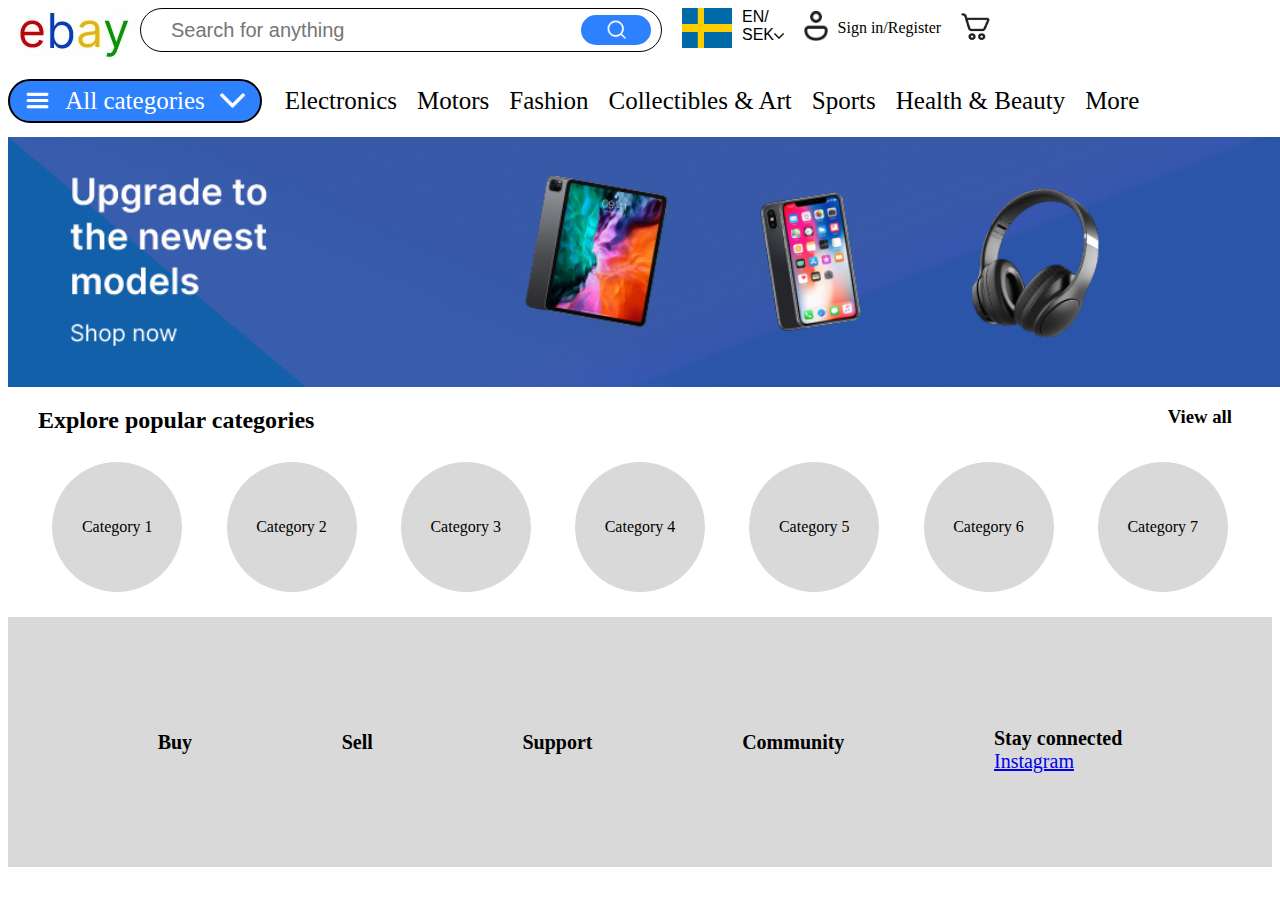
<file: index.html>
<!DOCTYPE html>
<html lang="en">

<head>
    <meta charset="UTF-8">
    <meta name="description" content="Ebay's Homepage">
    <meta name="author" content="Mattias Björnermark">
    <title>Ebay Homepage</title>
    <link rel="stylesheet" type="text/css" href="stilmall.css">
</head>

<body>
    <div class="red_box">
        <div class="logo">
            <a href="index.html"><img src="Images/logo.jpg"></a>
        </div>
        <div class="searchbar">
            <form action="">
                <input type="text" placeholder="Search for anything" name="q">
            </form>
            <button class="searchbutton" type="submit"><img src="Images/search.png"></button>
        </div>
        <div class="top_info">
            <div class="language_selection">
                <div class="swedishflag">
                    <img src="Images/swedenflag.png">
                </div>
                <div class="language_text">
                    <span class="currency">
                        EN/<br />
                        SEK
                    </span>
                    <div class="downarrow1">
                        <img src="Images/downarrow.png">
                    </div>

                </div>

            </div>
            <div class="login">
                <a href="loginpage.html">
                    <img src="Images/profileicon.png">
                </a>
                <div class="loginlink">
                    <a href="loginpage.html">Sign in/Register</a>
                </div>


            </div>
            <div class="shoppingcart">
                <a href="shoppingcart.html">
                    <img src="Images/shoppingcart.png">
                </a>
            </div>
        </div>
    </div>
    <div class="blue_box">
        <div class="all_categories">
            <img src="Images/32px-Hamburger_icon_white.png">
            <div class="all_categorytext">
                <span>All categories</span>

            </div>
            <img src="Images/white_down_arrow.png">
        </div>
        <nav>
            <div class="navbar">
                <ul>
                    <li><a href="product.html">Electronics</a></li>
                    <li><a href="URL">Motors</a></li>
                    <li><a href="URL">Fashion</a></li>
                    <li><a href="URL">Collectibles & Art</a></li>
                    <li><a href="URL">Sports</a></li>
                    <li><a href="URL">Health & Beauty</a></li>
                    <li><a href="sixthpage.html">More</a></li>
                </ul>
            </div>
        </nav>
    </div>
    <div class="green_box">
        <img src="Images/Banner.png">
    </div>
    <div class="yellow_box">
        <div class="gold_box">
            <div class="text_title">
                <h2>Explore popular categories</h2>
            </div>
            <div class="view_all">
                <h3>View all</h3>
            </div>
        </div>
        <div class="silver_box">
            <div class="category_area">
                <div class="category">Category 1</div>
                <div class="category">Category 2</div>
                <div class="category">Category 3</div>
                <div class="category">Category 4</div>
                <div class="category">Category 5</div>
                <div class="category">Category 6</div>
                <div class="category">Category 7</div>
            </div>
        </div>
    </div>
    <div class="footer">
        <div class="buy">
            <span><strong>Buy</strong></span>
        </div>
        <div class="sell">
            <span><strong>Sell</strong></span>
        </div>
        <div class="support">
            <span><strong>Support</strong></span>
        </div>
        <div class="community">
            <span><strong>Community</strong></span>
        </div>
        <div class="stay_connected">
            <span><strong>Stay connected</strong></span>
            <div class="ebay_instagram">
                <a href="https://www.instagram.com/ebay/">Instagram</a>
            </div>
        </div>
    </div>
</body>

</html>
</file>
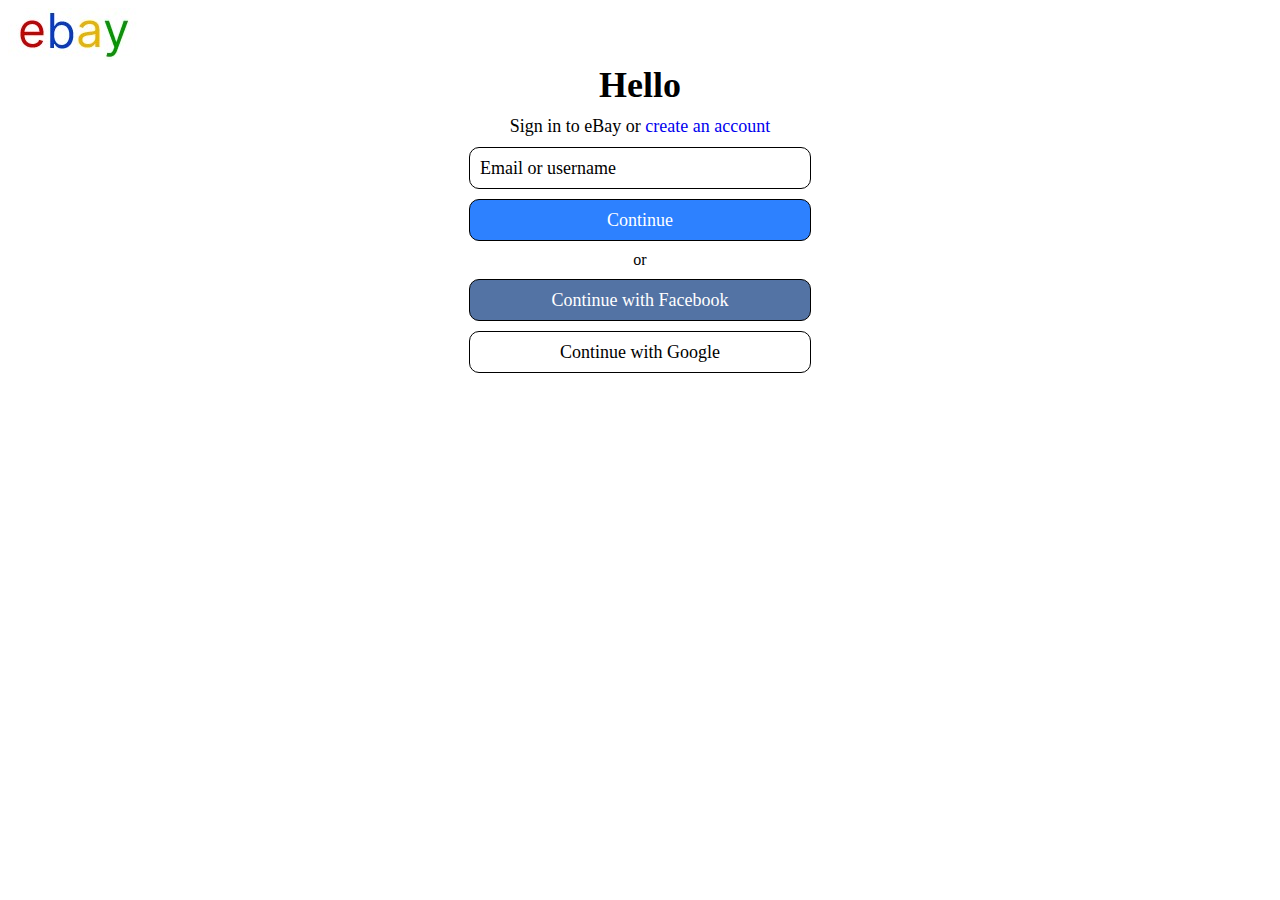
<file: loginpage.html>
<!DOCTYPE html>
<html lang="en">



<head>
      <meta charset="UTF-8">
      <meta name="description" content="Login page">
      <meta name="author" content="Mattias Björnermark">
      <title>Login Page</title>
      <link rel="stylesheet" type="text/css" href="stilmall.css">
</head>

<body>
      <div class="logo_image">
            <a href="index.html"><img src="Images/logo.jpg"></a>
      </div>
      <div class="login_page_content">
            <div class="header_title">
                  <div class="header_title_text">
                        <span><strong>Hello</strong></span>
                  </div>
            </div>
            <div class="create_account">
                  <div class="create_account_text">
                        <span>Sign in to eBay or <a href="URL">create an account</a></span>
                  </div>
            </div>
            <div class="username">
                  <div class="username_text">
                        <span>Email or username</span>
                  </div>
            </div>
            <div class="continue_button">
                  <div class="continue_button_text">
                        <span>Continue</span>
                  </div>
            </div>
            <div class="or">
                  <span>or</span>
            </div>
            <div class="facebook_button">
                  <div class="facebook_text">
                        <span>Continue with Facebook</span>
                  </div>
            </div>
            <div class="google_button">
                  <div class="google_text">
                        <span>Continue with Google</span>
                  </div>
            </div>
      </div>
</body>

</html>
</file>
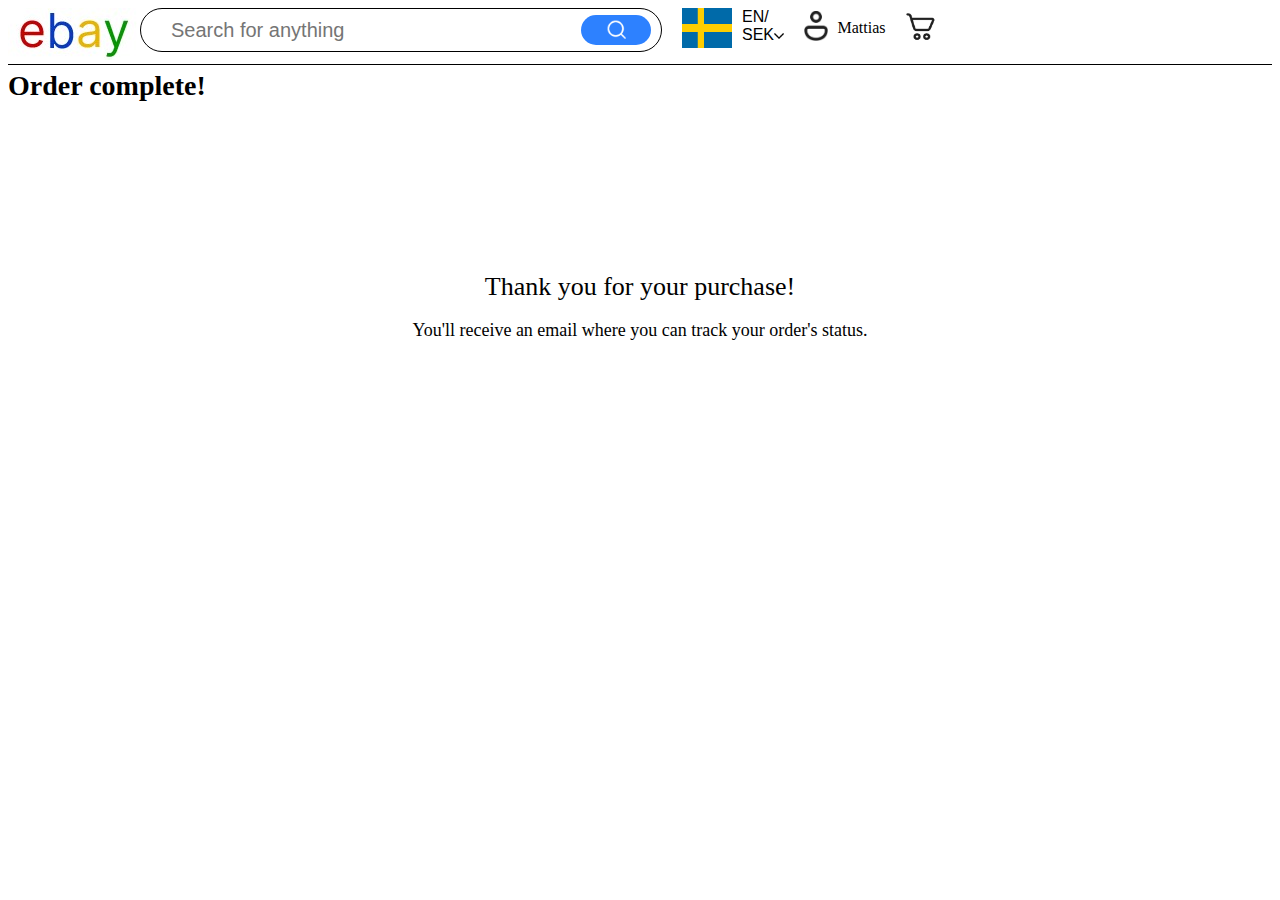
<file: ordercomplete.html>
<!DOCTYPE html>
<html lang="en">



<head>
      <meta charset="UTF-8">
      <meta name="description" content="Order complete">
      <meta name="author" content="Mattias Björnermark">
      <title>Order complete</title>
      <link rel="stylesheet" type="text/css" href="stilmall.css">
</head>

<body>
      <div class="top_section">
            <div class="logo">
                  <a href="index.html"><img src="Images/logo.jpg"></a>
            </div>
            <div class="searchbar">
                  <form action="">
                        <input type="text" placeholder="Search for anything" name="q">
                  </form>
                  <button class="searchbutton" type="submit"><img src="Images/search.png"></button>

            </div>
            <div class="top_info">
                  <div class="language_selection">
                        <div class="swedishflag">
                              <img src="Images/swedenflag.png">
                        </div>
                        <div class="language_text">
                              <span class="currency">
                                    EN/<br />
                                    SEK
                              </span>
                              <div class="downarrow1">
                                    <img src="Images/downarrow.png">
                              </div>

                        </div>

                  </div>
                  <div class="login">
                        <a href="loginpage.html">
                              <img src="Images/profileicon.png">
                        </a>
                        <div class="loginlink">
                              <a href="loginpage.html">Mattias</a>
                        </div>


                  </div>
                  <div class="shoppingcart">
                        <a href="shoppingcart.html">
                              <img src="Images/shoppingcart.png">
                        </a>
                  </div>
            </div>
      </div>
      <div class="line-1"></div>
      <div class="order_title">
            <div class="order_text">
                  <span><strong>Order complete!</strong></span>
            </div>
      </div>
      <div class="middle_heading">
            <div class="middle_text">
                  <span>Thank you for your purchase!</span>
            </div>
            <br>
            <div class="receive_email">
                  <div class="receive_email_text">
                        <span>You'll receive an email where you can track your order's status.</span>

                  </div>
            </div>
      </div>
</body>
</file>
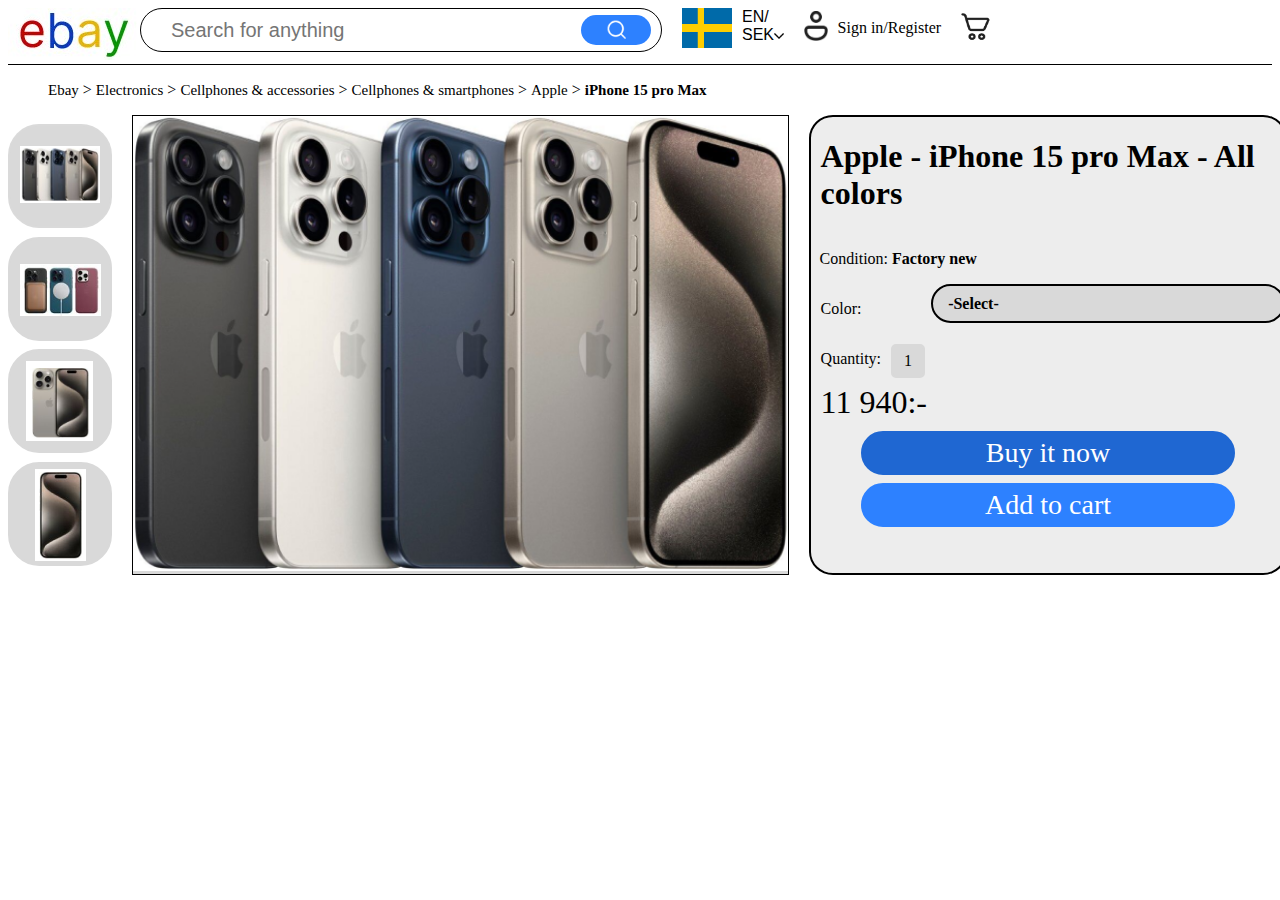
<file: product.html>
<!DOCTYPE html>
<html lang="en">
<head>
      <meta charset="UTF-8">
      <meta name="description" content="Product page">
      <meta name="author" content="Mattias Björnermark">
      <title>Product page</title>
      <link rel="stylesheet" type="text/css" href="stilmall.css">
</head>

<body>
      <div class="top_section">
            <div class="logo">
                  <a href="index.html"><img src="Images/logo.jpg"></a>
            </div>
            <div class="searchbar">
                  <form action="">
                        <input type="text" placeholder="Search for anything" name="q">
                  </form>
                  <button class="searchbutton" type="submit"><img src="Images/search.png"></button>

            </div>
            <div class="top_info">
                  <div class="language_selection">
                        <div class="swedishflag">
                              <img src="Images/swedenflag.png">
                        </div>
                        <div class="language_text">
                              <span class="currency">
                                    EN/<br />
                                    SEK
                              </span>
                              <div class="downarrow1">
                                    <img src="Images/downarrow.png">
                              </div>

                        </div>

                  </div>
                  <div class="login">
                        <a href="loginpage.html">
                              <img src="Images/profileicon.png">
                        </a>
                        <div class="loginlink">
                              <a href="loginpage.html">Sign in/Register</a>
                        </div>


                  </div>
                  <div class="shoppingcart">
                        <a href="shoppingcart.html">
                              <img src="Images/shoppingcart.png">
                        </a>
                  </div>
            </div>
      </div>
      <div class="line-1"></div>
      <div class="navigation_box">
            <ul>
                  <li><a href="URL">Ebay</a> ></li>
                  <li><a href="URL">Electronics</a> ></li>
                  <li><a href="URL">Cellphones & accessories</a> ></li>
                  <li><a href="URL">Cellphones & smartphones</a> ></li>
                  <li><a href="URL">Apple</a> ></li>
                  <li><a href="URL"><strong>iPhone 15 pro Max</strong></a></li>
            </ul>
      </div>
      <div class="product_box">
            <div class="picture_column">
                  <div class="phone_image1">
                        <img src="Images/phone_picture1.png">
                  </div>
                  <div class="phone_image2">
                        <img src="Images/phone_picture2.png">
                  </div>
                  <div class="phone_image3">
                        <img src="Images/phone_picture3.png">
                  </div>
                  <div class="phone_image4">
                        <img src="Images/phone_picture4.png">
                  </div>

            </div>
            <div class="showcase">
                  <img src="Images/All_variants.png">

            </div>
            <div class="buy_box">
                  <div class="product_title">
                        <h1>Apple - iPhone 15 pro Max - All colors</h1>

                  </div>
                  <div class="condition_text">
                        <p>Condition: <span><strong>Factory new</strong></span></p>

                  </div>
                  <div class="color_selection">
                        <div class="color_text">
                              <p>Color:</p>

                        </div>
                        <div class="select_bar">
                              <div class="bar_text">
                                    <span><strong>-Select-</strong></span>
                              </div>


                        </div>
                  </div>
                  <div class="quantity_box">
                        <div class="quantity_text">
                              <p>Quantity:</p>
                        </div>
                        <div class="quantity">
                              <span>1</span>

                        </div>

                  </div>
                  <div class="product_cost">
                        <span>11 940:-</span>
                  </div>
                  <div class="optional_buttons">
                        <div class="buy_now">
                              <div class="buy_text">
                                    <span>Buy it now</span>
                              </div>
                        </div>
                        <div class="add_cart">
                              <div class="add_text">
                                    <span>Add to cart</span>
                              </div>
                        </div>

                  </div>

            </div>
      </div>
















</body>
</file>
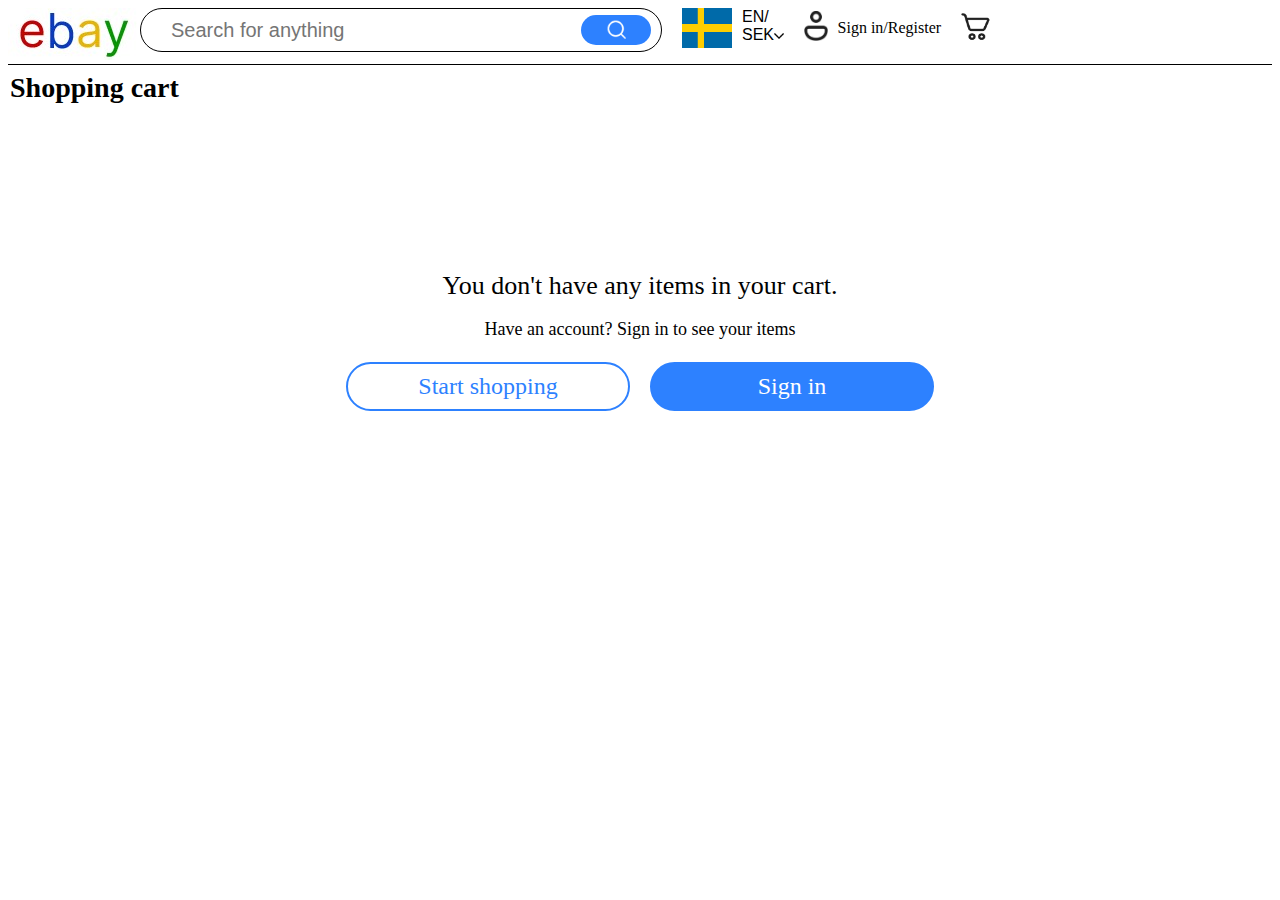
<file: shoppingcart.html>
<!DOCTYPE html>
<html>

<HTML lang="en">

<head>
      <meta charset="UTF-8">
      <meta name="description" content="Shopping_cart_page">
      <meta name="author" content="Mattias Björnermark">
      <title>Shopping cart</title>
      <link rel="stylesheet" type="text/css" href="stilmall.css">
</head>

<body>
      <div class="top_section">
            <div class="logo">
                  <a href="index.html"><img src="Images/logo.jpg"></a>
            </div>
            <div class="searchbar">
                  <form action="">
                        <input type="text" placeholder="Search for anything" name="q">
                  </form>
                  <button class="searchbutton" type="submit"><img src="Images/search.png"></button>

            </div>
            <div class="top_info">
                  <div class="language_selection">
                        <div class="swedishflag">
                              <img src="Images/swedenflag.png">
                        </div>
                        <div class="language_text">
                              <span class="currency">
                                    EN/<br />
                                    SEK
                              </span>
                              <div class="downarrow1">
                                    <img src="Images/downarrow.png">
                              </div>

                        </div>

                  </div>
                  <div class="login">
                        <a href="loginpage.html">
                              <img src="Images/profileicon.png">
                        </a>
                        <div class="loginlink">
                              <a href="loginpage.html">Sign in/Register</a>
                        </div>


                  </div>
                  <div class="shoppingcart">
                        <a href="shoppingcart.html">
                              <img src="Images/shoppingcart.png">
                        </a>
                  </div>
            </div>
      </div>
      <div class="line-1"></div>
      <div class="shopping_title">
            <div class="shopping_text">
                  <span><strong>Shopping cart</strong></span>
            </div>
      </div>
      <div class="middle_heading">
            <div class="middle_text">
                  <span>You don't have any items in your cart.</span>
            </div>
            <br>
            <div class="see_your_items">
                  <div class="your_items_text">
                        <span>Have an account? Sign in to see your items</span>

                  </div>
            </div>
      </div>
      <br>
      <div class="button_options">
            <div class="start_shopping">
                  <div class="start_shopping_text">
                        <a href="ordercomplete.html">Start shopping</a>
                  </div>
            </div>
            <div class="signing_in">
                  <div class="signing_in_text">
                        <a href=loginpage.html>Sign in</a>

                  </div>
            </div>

      </div>
</body>
</file>
<file: stilmall.css>
.html {
     font-family: Arial, Helvetica, sans-serif;
     color: rgb(0, 0, 0);
 }

 .body {
     background: #e6e6e6;
     margin: 0;
 }

 /*.header{
    display: flex;
    min-height: 10vh;
    width: 100%; 
     
    border-bottom: 2px solid #c7c7c7; 
    background:#ffffff;
} */
 .red_box {
     display: flex;
     flex-direction: row;

 }




 nav {
     display: flex;
     padding: 1% 1%;
     justify-content: space-between;


 }

 .searchbar {
     width: 500px;
     max-width: 700px;
     height: 40px;
     margin-right: 20px;



     display: flex;
     align-items: center;
     justify-content: space-between;
     border: 1px solid black;
     border-radius: 60px;
     padding: 1px 10px;
 }

 .searchbar input {
     background: transparent;
     flex: 1;
     border: 0;
     outline: none;
     padding: 24px 20px;
     font-size: 20px;
     color: #858585;
 }

 .searchbar button img {
     width: 20px;
     height: 20px;
 }

 .searchbutton {

     border: 0;
     border-radius: 60px;
     width: 70px;
     height: 30px;
     background: #2d81ff;

 }

 .top_info {


     display: flex;
     flex-direction: row;
     gap: 20px;
     height: 40px;
     background: #ffffff;

 }

 .language_selection {
     display: flex;
     flex-direction: row;

 }

 .swedishflag img {
     height: 40px;
     width: 50px;
     margin-right: 10px;
 }

 .language_text {
     display: flex;
     flex-direction: row;
 }

 .currency {

     font-family: Arial, Helvetica, sans-serif;
 }

 .downarrow1 {
     align-self: flex-end;
 }

 .downarrow1 img {
     height: 10px;
     width: 10px;
     margin-bottom: 3px;


 }

 .login {
     display: flex;
     flex-direction: row;
     align-items: center;
     gap: 10px;

 }

 .loginlink a {
     text-decoration: none;
     color: #000;
 }

 .login img {
     height: 30px;
 }

 .shoppingcart img {

     height: 30px;
     width: 30px;
     margin-top: 5px;


 }

 .all_categories {
     display: flex;
     flex-direction: row;
     justify-content: space-evenly;
     align-items: center;
     border: 2px solid black;
     border-radius: 60px;
     height: 40px;
     width: 250px;


     background-color: #2d81ff;
 }

 .all_categories img {
     height: 25px;
 }

 .all_categorytext {

     color: white;
     font-size: 25px;
 }

 .blue_box {
     display: flex;
     flex-direction: row;
     align-items: center;

 }



 .navbar ul {
     margin: 0;
     padding: 0;
     list-style-type: none;
 }

 .navbar ul li {
     padding: 10px;
     float: left;
 }

 .navbar ul li a {
     font-size: 25px;
     color: #000;
     text-decoration: none;

     display: block;
 }

 .green_box {
     display: flex;

     height: 250px;


 }

 .green_box img {
     width: 1900px;
 }



 .yellow_box {
     display: flex;
     flex-direction: column;


     height: 230px;
 }

 .gold_box {
     display: flex;
     flex-direction: row;
     justify-content: space-between;

 }

 .text_title {
     display: flex;
     flex-direction: row;

     height: 60px;
     margin-left: 30px;


 }

 .view_all {
     display: flex;
     margin-right: 40px;
     height: 50px;
 }

 .silver_box {
     display: flex;
     flex-direction: row;
 }

 .category_area {
     display: flex;
     flex-direction: row;
     height: 160px;
     width: 2000px;
     justify-content: space-evenly;
     align-items: center;
     align-self: end;

 }

 .category {
     display: flex;
     flex-direction: row;


     border-radius: 90px;
     height: 130px;
     width: 130px;
     background-color: #D9D9D9;
     align-items: center;
     justify-content: center;


 }


 .footer {
     display: flex;
     flex-direction: row;
     height: 250px;
     background-color: #D9D9D9;
     justify-content: space-evenly;
     align-items: center;
 }

 .buy {
     font-size: 20px;
 }

 .sell {
     font-size: 20px;
 }

 .support {
     font-size: 20px;
 }

 .community {
     font-size: 20px;
 }

 .stay_connected {
     height: 30px;
     font-size: 20px;
 }



 /*----product page----*/

 .top_section {
     display: flex;
     flex-direction: row;
 }

 .line-1 {
     height: 1px;
     background-color: #000;

 }

 .navigation_box {
     display: flex;
     flex-direction: row;

 }





 .navigation_box ul li {
     display: inline-block;
     list-style-type: none;
 }

 .navigation_box ul li a {
     font-size: 15px;
     color: #000;
     text-decoration: none;
 }

 .product_box {
     display: flex;
     flex-direction: row;
     height: 460px;
     gap: 20px;
 }

 .picture_column {
     display: flex;
     flex-direction: column;
     justify-content: space-evenly;
 }

 .phone_image1 {
     display: block;
     height: 100px;
     width: 100px;
     background-color: #D9D9D9;
     border: solid;
     border-width: 2px;
     border-radius: 30%;
     border-color: #D9D9D9D9;

 }

 .phone_image1 img {
     display: block;
     width: 80px;
     margin-top: 20px;
     margin-left: 10px;
 }

 .phone_image2 {
     display: block;
     height: 100px;
     width: 100px;

     background-color: #D9D9D9;

     border: solid;
     border-width: 2px;
     border-radius: 30%;
     border-color: #D9D9D9;
 }

 .phone_image2 img {
     display: block;

     margin-top: 25px;
     margin-left: 10px;


 }

 .phone_image3 {
     display: block;
     height: 100px;
     width: 100px;
     background-color: #D9D9D9;
     border: solid;
     border-width: 2px;
     border-radius: 30%;
     border-color: #D9D9D9;
 }

 .phone_image3 img {
     display: block;
     height: 80px;
     margin-top: 10px;
     margin-left: 16px;
 }

 .phone_image4 {
     display: block;
     height: 100px;
     width: 100px;
     background-color: #D9D9D9;


     border: solid;
     border-width: 2px;
     border-radius: 30%;
     border-color: #D9D9D9;

 }

 .phone_image4 img {
     display: block;
     margin-left: 25px;
     margin-top: 5px;

 }

 .showcase {
     display: block;
     background-color: #D9D9D9;
     width: 655px;
     border: solid;
     border-width: 1px;
     border-color: black;
 }

 .showcase img {
     display: block;
     height: 455px;

 }

 .buy_box {
     display: flex;
     flex-direction: column;
     width: 540px;
     background-color: #EDEDED;
     border: solid;
     border-width: 2px;
     border-radius: 5%;
     border-color: black;
 }

 .product_title {
     display: block;
     margin-left: 10px;
 }

 .condition_text {
     display: flex;
     flex-direction: row;
     margin-left: 9px;
 }

 .color_selection {
     display: flex;
     flex-direction: row;

 }

 .color_text {
     display: block;
     margin-left: 10px;
 }

 .select_bar {
     display: flex;

     width: 350px;
     height: 35px;
     border: solid;
     border-width: 2px;
     border-radius: 60px;
     border-color: #000;
     margin-left: 70px;
     background-color: #D9D9D9;
 }

 .bar_text {
     display: flex;
     height: 30px;
     justify-content: center;
     align-items: center;
     margin-top: 3px;
     width: 80px;
 }

 .quantity_box {
     display: flex;
     flex-direction: row;
     gap: 10px;
     margin-left: 10px;
 }

 .quantity {
     display: flex;
     justify-content: center;
     align-items: center;
     height: 30px;
     width: 30px;
     margin-top: 10px;
     background-color: #D9D9D9;

     border: solid;
     border-width: 2px;
     border-radius: 5px;
     border-color: #D9D9D9;
 }

 .product_cost {
     display: block;
     margin-left: 10px;
     height: 40px;
     width: 120px;
     font-size: 32px;
 }

 .optional_buttons {
     display: flex;
     flex-direction: column;
     align-items: center;
     justify-content: space-evenly;
     height: 110px;
 }

 .buy_now {
     display: flex;
     justify-content: center;
     align-items: center;
     height: 40px;
     width: 370px;
     background-color: #1F67D2;
     border: solid;
     border-width: 2px;
     border-radius: 60px;
     border-color: #1F67D2;
 }

 .buy_text {

     font-size: 28px;
     color: white;
 }

 .add_cart {
     display: flex;
     justify-content: center;
     align-items: center;
     height: 40px;
     width: 370px;
     background-color: #2D81FF;
     border: solid;
     border-width: 2px;
     border-radius: 60px;
     border-color: #2D81FF;
 }

 .add_text {
     font-size: 28px;
     color: white;
 } 

 @media print { 
    .product_box {
        flex-direction: column; 
        align-items: center;
    }
    .top_section {
        display: none;
    } 
    .navigation_box {
        display: none;
    }  
    .picture_column {
        display: none;
    }
    .buy_box { 
       display: block; 
       font-family: serif; 
    } 
    .product_title {
        font-size: 14px;
    }
 }

 /*----Shoppingcart page----*/

 .shopping_title {
     height: 200px;
     border: solid;
     border-width: 2px;
     border-color: white;
 }

 .shopping_text {
     display: block;
     margin-top: 5px;
     font-size: 28px;
 }

 .middle_heading {
     display: flex;
     flex-direction: column;
     align-items: center;
     border: solid;
     border-width: 2px;
     border-color: white;

 }

 .middle_text {
     display: block;
     font-size: 26px;
 }

 .your_items_text {
     font-size: 18px
 }

 .button_options {
     display: flex;
     flex-direction: row;
     align-items: center;
     justify-content: center;
     gap: 20px;
     border: solid;
     border-width: 2px;
     border-color: white;
 }

 .start_shopping {
     display: flex;
     height: 45px;
     width: 280px;
     justify-content: center;
     align-items: center;
     border: solid;
     border-width: 2px;
     border-radius: 60px;
     border-color: #2D81FF;
 }

 .start_shopping_text {


     font-size: 24px;

 }

 .start_shopping_text a {
     text-decoration: none;
     color: #2D81FF;
 }

 .signing_in {
     display: flex;
     height: 45px;
     width: 280px;
     justify-content: center;
     align-items: center;
     border: solid;
     border-width: 2px;
     border-radius: 60px;
     border-color: #2D81FF;
     background-color: #2D81FF;
 }

 .signing_in_text {
     font-size: 24px;

 }

 .signing_in_text a {
     text-decoration: none;
     color: #ffffff;
 }

 /*----Order page----*/
 .order_title {
     height: 200px;

 }

 .order_text {
     display: block;
     margin-top: 5px;
     font-size: 28px;
 }

 .receive_email_text {
     font-size: 18px
 }

 /*----Login page----*/





 .login_page_content {
     display: flex;
     flex-direction: column;
     align-items: center;
     gap: 10px;
 }

 .header_title_text {
     font-size: 36px;
 }

 .create_account_text {
     font-size: 18px;
 }

 .create_account_text a {
     text-decoration: none;
 }

 .username {
     display: flex;
     height: 40px;
     width: 340px;
     align-items: center;

     border: solid;
     border-width: 1px;
     border-radius: 10px;
     border-color: #000000;
 }

 .username_text {
     display: flex;
     font-size: 18px;
     margin-left: 10px;
 }

 .continue_button {
     display: flex;
     height: 40px;
     width: 340px;
     align-items: center;
     justify-content: center;
     border: solid;
     border-width: 1px;
     border-radius: 10px;
     border-color: #000000;
     background-color: #2D81FF;
 }

 .continue_button_text {
     font-size: 18px;
     color: #ffffff;
 }

 .or {
     font-size: 16px;
 }

 .facebook_button {
     display: flex;
     height: 40px;
     width: 340px;
     align-items: center;
     justify-content: center;
     border: solid;
     border-width: 1px;
     border-radius: 10px;
     border-color: #000000;
     background-color: #5373A4;
 }

 .facebook_text {
     font-size: 18px;
     color: #ffffff;
 }

 .google_button {
     display: flex;
     height: 40px;
     width: 340px;
     align-items: center;
     justify-content: center;
     border: solid;
     border-width: 1px;
     border-radius: 10px;
     border-color: #000000;
 }

 .google_text {
     font-size: 18px;
 }
</file>
